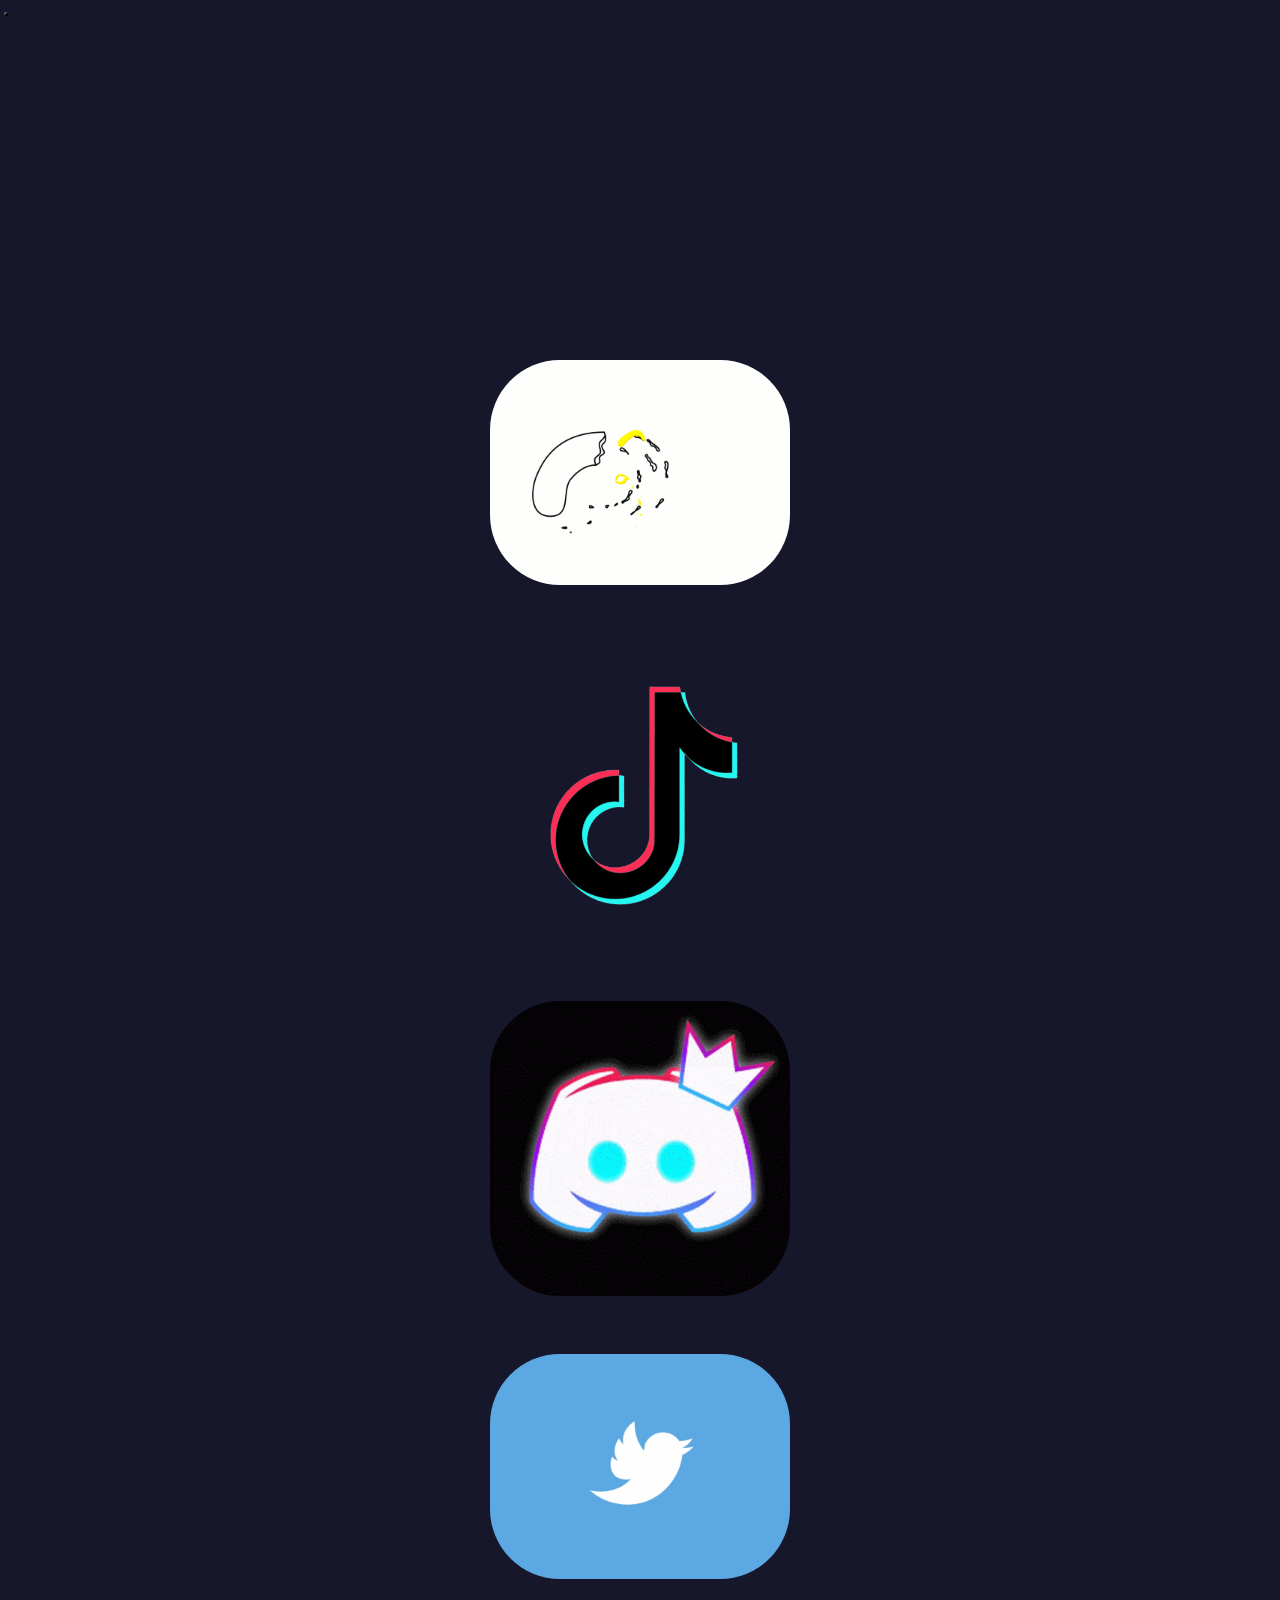
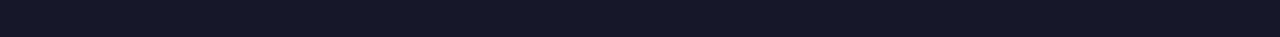
<file: menu/social.html>
<!DOCTYPE html>
<html>

<head>
    <meta charset="UTF-8">
    <meta name="viewport" content="width=device-width"/>
    
      <meta name="viewport" content="initial-scale=1, maximum-scale=1, user-scalable=no">
    
    <link rel="stylesheet" href="../css/style.css"/>
    <title></title>
</head>

<body>

  <div class="section">
  
  
          <div class="drop-down">
  <button class="btn"><h2><i class="fas fa-list"></i></h2></button>
  <div class="drop-content">
  
    <span><a rel="nofolow" href="main.html">About</a></span> 
   
        <span><a rel="nofolow" href="commands.html">commands</a></span>
        
            <span><a rel="nofolow" href="about.html"><i class="fas fa-home"></i>Home</a></span>
            </div>
</div>


<br><br><br><br><br><br><br><br><br><br><br><br><br><br><br><br><br><br><br><br>
<div class="div-div">
<a class="social" target="_blank" href="https://www.snapchat.com/add/iam_nothing1998"><img src="../media/snapchat.gif"/></a>
<br><br><br><br>
<a class="social" target="_blank" href="https://vt.tiktok.com/ZSeAuhyU8/"><img src="../media/TikTok.gif"/></a>
<br><br><br><br>

<a class="social" target="_blank" href=""><img src="../media/discord.gif"/></a>
<br><br><br><br>
<a class="social" target="_blank" href="social.html"><img src="../media/Twitter.gif"/></a>
<br><br><br><br><!--
<a  class="social" target="_blank" href="https://www.instagram.com/invites/contact/?i=td65hakh546g&utm_content=3ddetlt"><img src="../media/Instagram.gif"/></a>

@-->
</div>









  </div>



</body>

</html>
</file>
<file: css/style.css>
*{
  box-sizing: border-box;
  margin:0;
  padding:0;
}
body{
  background-color: #17172B;
  font-family: "Poppins", sans-serif;

background-size: cover;
}


     
@media only screen and (min-width: 414px) {
  body {
    background: #17172B;
    
  }
  
  .div-div{
    
    
    text-align: center;
  }
  
  
  .social-page {
  
  text-align: center;
}
.social-page img{
  
  width: 100%;
  height: 300px;
}
  
  
  
}






.main-page{
  display: block;
  border-bottom: 3px solid white;
  
}
.banner{
  justify-items: center;

  box-shadow: 0 10px 10px 0px rgba(0,0,0,0,0.5);
  
}
.banner video {

 width: 100%;
  
}

.info-page{
  color: #55595B;
  box-shadow: 0 10px 10px 0px rgba(0,0,0,0.6);
  display: inline-block;
  
  margin: 50px;
  transition: transform 0.5s;
}


.info-page:hover{
  transform: translateY(-30px);
 animation: ll 1.5s ease-in-out infinite alternate;
}
@keyframes ll{
  from{
    
    box-shadow: 00 1px lightcyan 00 1px lightcyan 00 1px lightblue 00 1px lightcyan;
  }
  to{
    box-shadow: 00 1px lightcyan;
  }
  
}
.social-page {
  
  text-align: center;
}
.social-page img{
  
width: 300px;
height: 50%;

border-radius: 30px;
transition: transform 0.5s;
 text-decoration: none;
}
 .social-page a img:hover{
    transform: rotate(20deg) }
  
  








  .drop-down {
    position: relative;
    display: inline-block;
    margin-left: 4px;
    
  
  }
  
  .drop-content {
    line-height: 2;
    font-size: 20px;
    display: none;
    background: #0000;
    position: absolute;
    color: white;
    
  
    z-index: 1;
    box-shadow: 0 10px 10px 0px rgba(0, 0, 0, 0.3);
  }
  
  .btn {
    margin-right: 40px;
    border-radius: 1px;
    color: white;
    font-size: 25px;
    background: #0000;
  
  }
  
  
  .drop-content a {
    text-decoration: none;
    color: white;
    /* margin: 20px;*/
  }
  
  .drop-down:hover .drop-content {
    display: block;
   
  
  }
  
  
  /**-++------------*/
  
  /*----social*/
 .div-div{
 display: block;
 text-align: center;

 box-shadow: 0 10px 10px 0px rgba(0,0,0,0.6);
  }
 .div-div  img {
    width: 300px;
    border-radius: 70px;
    height:50%;

    
  }
</file>
